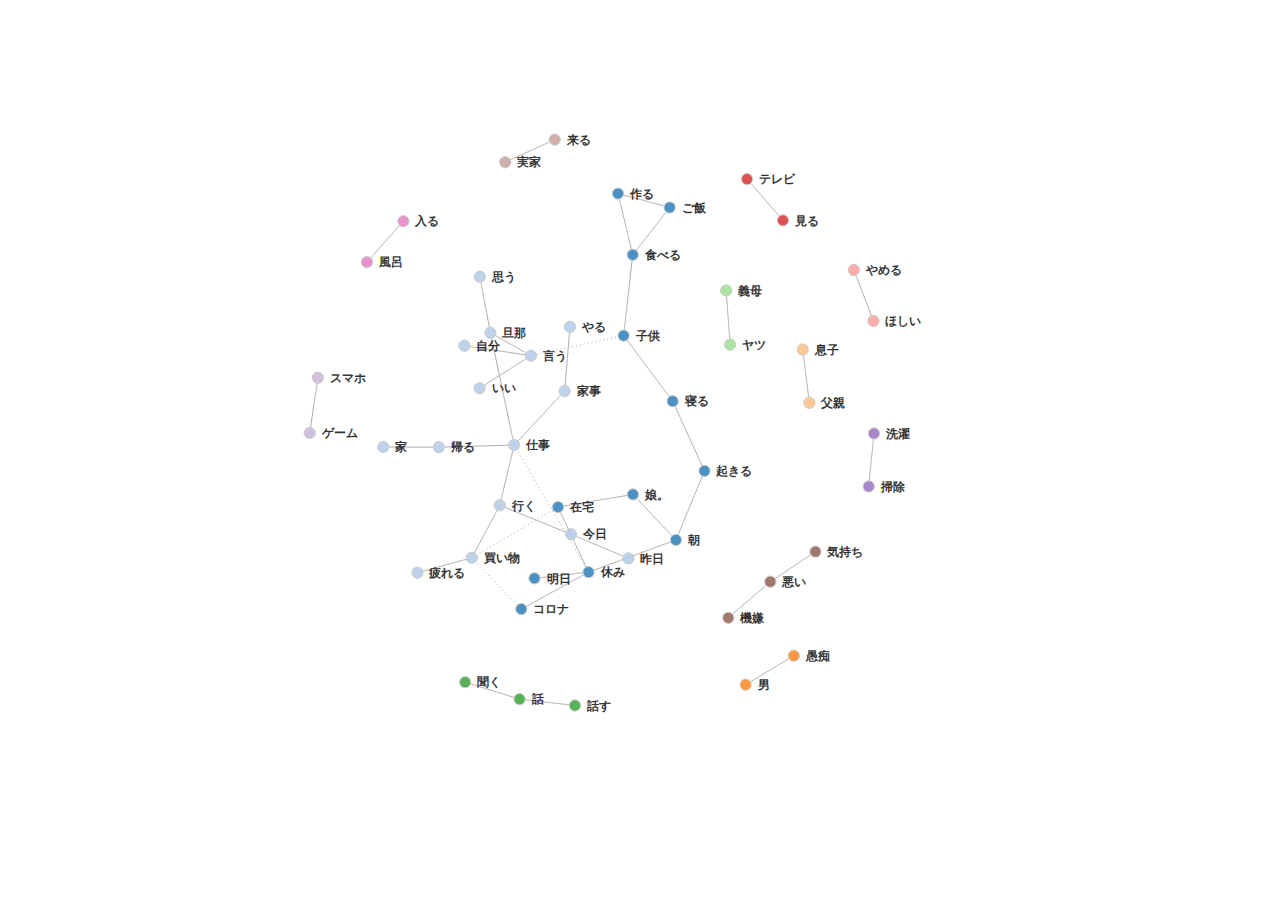
<file: nest/static/khc14_temp6.html>
<!DOCTYPE html>
  <html>
  <head>
  	<title>KH Coder co-efficient</title>
<meta charset="utf-8"/>
<script src="[data-uri]
"></script>
<script src="[data-uri]
fSkoKTsKCg==
"></script>
<script src="[data-uri]
b250RmFtaWx5KTsKICB9LAp9KTsK
"></script>
</head>
  <body style="background-color:transparent;">
    <div id="htmlwidget_container">
    <div id="htmlwidget-net" style="width:960px;height:500px;" class="forceNetwork html-widget"></div>
    </div>
<script type="application/json" data-for="htmlwidget-net">{"x":{"links":{"source":[0,2,4,6,0,7,0,10,1,9,9,14,0,13,0,18,6,20,20,6,22,22,25,7,12,18,28,7,26,25,32,16,24,35,12,38,32,41,42,8,20,30,47,49],"target":[1,3,5,7,7,8,9,11,12,12,13,15,16,16,17,19,20,21,22,23,24,25,26,27,27,27,29,30,31,31,33,34,34,36,37,39,40,42,43,44,45,46,48,50],"linetype":["1,0","1,0","1,0","1,0","1,3","1,0","1,0","1,0","1,3","1,3","1,0","1,0","1,0","1,0","1,0","1,0","1,0","1,0","1,3","1,0","1,0","1,0","1,0","1,0","1,0","1,0","1,0","1,0","1,0","1,0","1,0","1,0","1,0","1,0","1,0","1,0","1,0","1,0","1,0","1,0","1,0","1,0","1,0","1,0"],"colour":["#a9a9a9","#a9a9a9","#a9a9a9","#a9a9a9","#a9a9a9","#a9a9a9","#a9a9a9","#a9a9a9","#a9a9a9","#a9a9a9","#a9a9a9","#a9a9a9","#a9a9a9","#a9a9a9","#a9a9a9","#a9a9a9","#a9a9a9","#a9a9a9","#a9a9a9","#a9a9a9","#a9a9a9","#a9a9a9","#a9a9a9","#a9a9a9","#a9a9a9","#a9a9a9","#a9a9a9","#a9a9a9","#a9a9a9","#a9a9a9","#a9a9a9","#a9a9a9","#a9a9a9","#a9a9a9","#a9a9a9","#a9a9a9","#a9a9a9","#a9a9a9","#a9a9a9","#a9a9a9","#a9a9a9","#a9a9a9","#a9a9a9","#a9a9a9"]},"nodes":{"name":["休み","コロナ","息子","父親","義母","ヤツ","旦那","仕事","家事","在宅","洗濯","掃除","買い物","娘。","ゲーム","スマホ","朝","明日","今日","昨日","言う","自分","子供","思う","寝る","食べる","ご飯","行く","テレビ","見る","帰る","作る","話","聞く","起きる","風呂","入る","疲れる","実家","来る","話す","気持ち","悪い","機嫌","やる","いい","家","愚痴","男","やめる","ほしい"],"group":[1,1,4,4,6,6,2,2,2,1,9,9,2,1,10,10,1,1,2,2,2,2,1,2,1,1,1,2,7,7,2,1,5,5,1,13,13,2,12,12,5,11,11,11,2,2,2,3,3,8,8],"shape":[0,0,0,0,0,0,0,0,0,0,0,0,0,0,0,0,0,0,0,0,0,0,0,0,0,0,0,0,0,0,0,0,0,0,0,0,0,0,0,0,0,0,0,0,0,0,0,0,0,0,0]},"options":{"NodeID":"name","Group":"group","colourScale":"d3.scaleOrdinal().domain([1,2,3,4,5,6,7,8,9,10,11,12,13,14,15,16,17,18,19,20]).range(d3.schemeCategory20).unknown('white')","fontSize":12,"clickTextSize":30,"linkDistance":50,"linkWidth":"function(d) { return Math.sqrt(d.value); }","charge":-200,"opacity":1,"zoom":true,"legend":false,"arrows":false,"nodesize":false,"radiusCalculation":" Math.sqrt(d.nodesize)+6","bounded":true,"opacityNoHover":10,"clickAction":null}},"evals":[],"jsHooks":[]}</script>
<script type="application/htmlwidget-sizing" data-for="htmlwidget-net">{"viewer":{"width":450,"height":350,"padding":10,"fill":true},"browser":{"width":960,"height":500,"padding":10,"fill":true}}</script>
</body>
</html>
</file>
